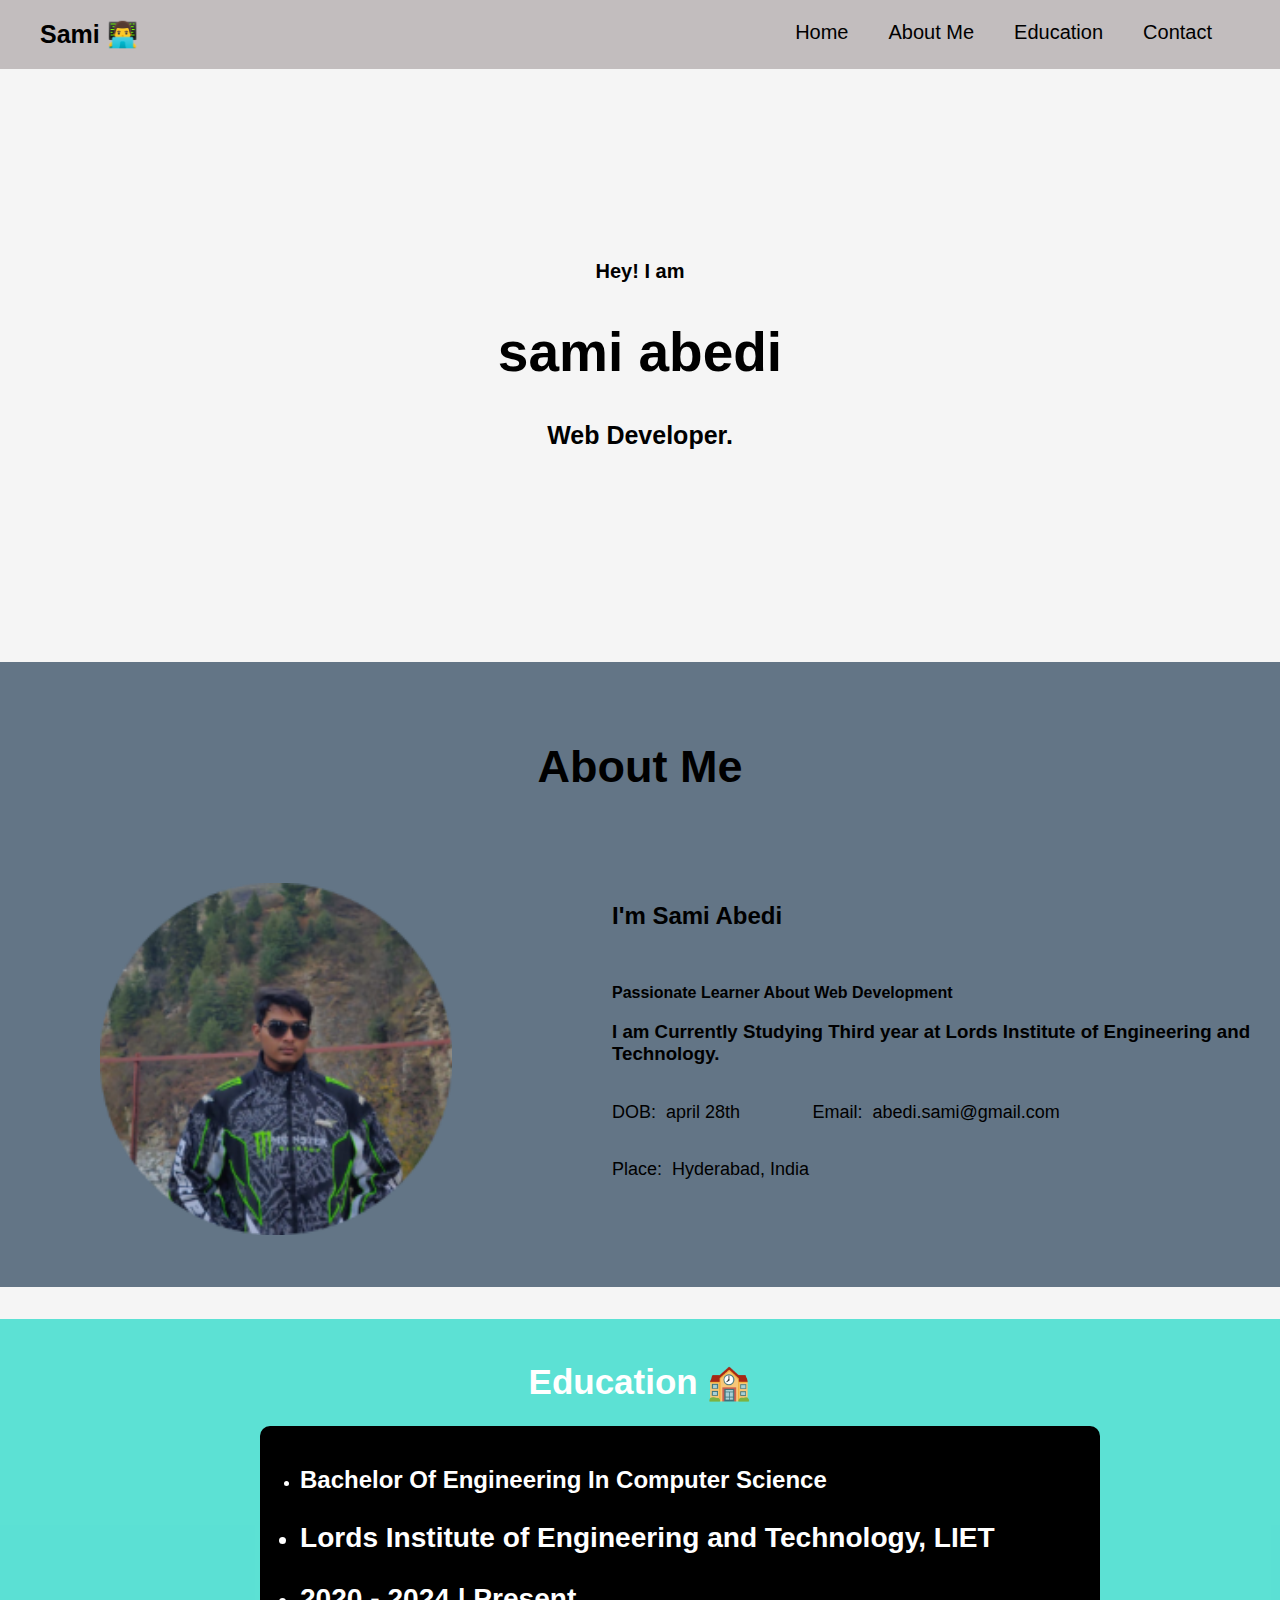
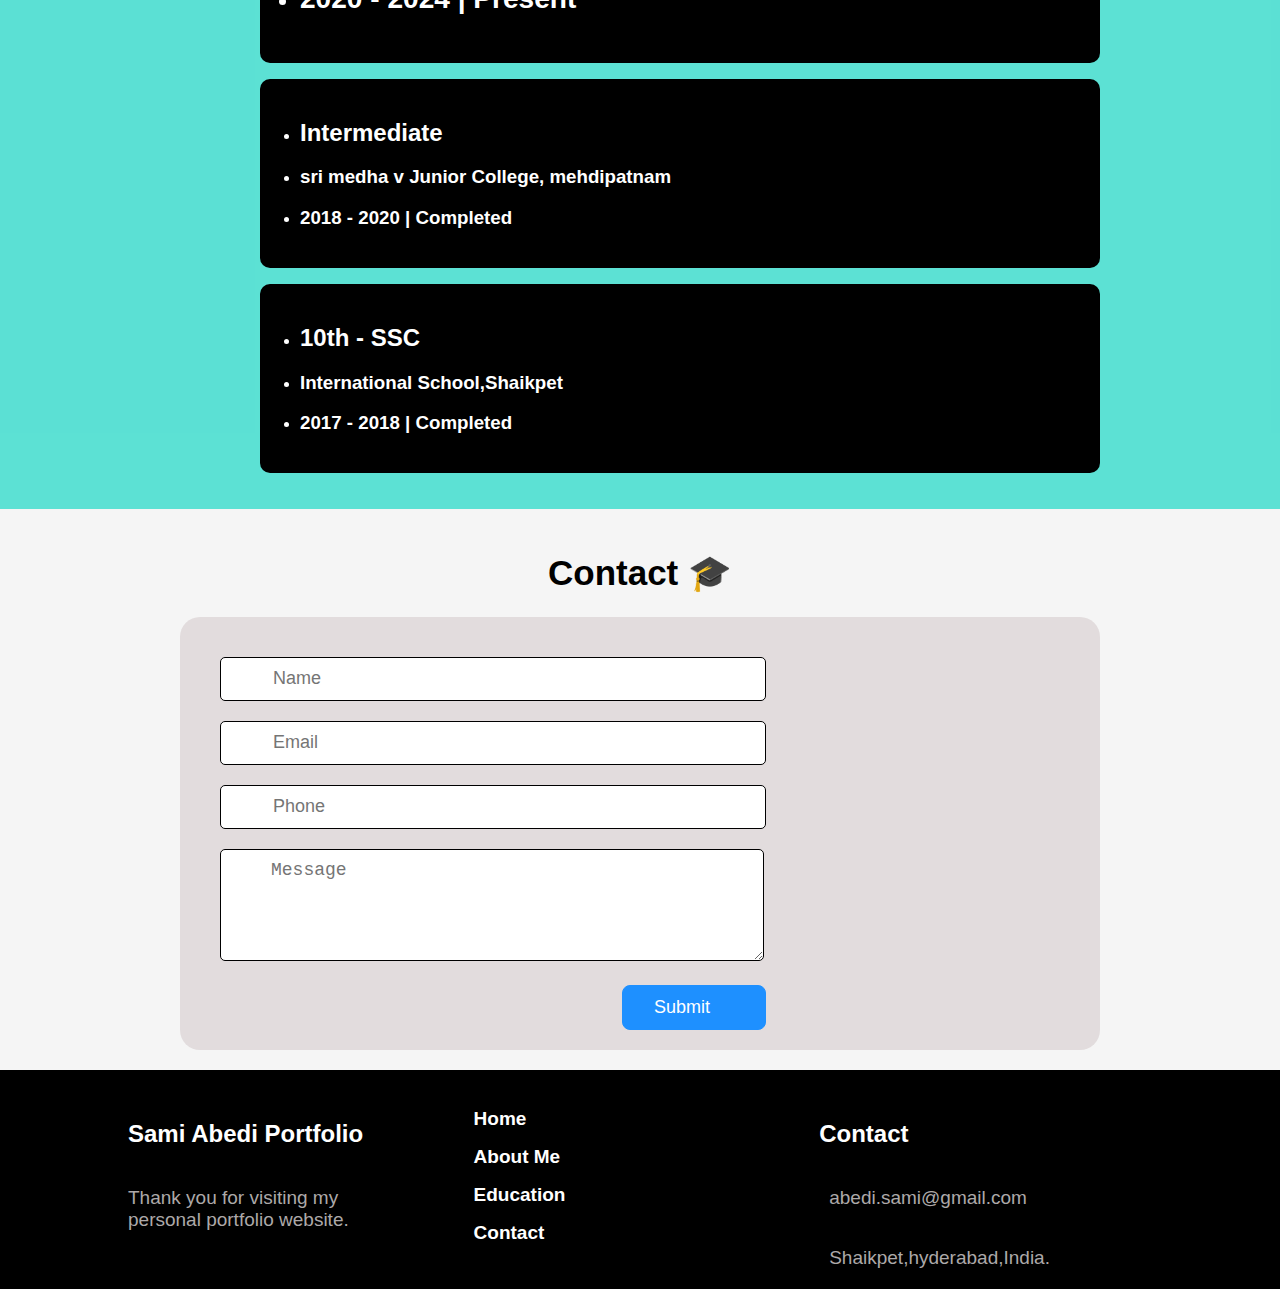
<file: OIBSIP_PORTFOLIO/index.html>
<!DOCTYPE html>
<html lang="en">

<head>
    <meta charset="UTF-8">
       <title>S . M . Sami Abedi</title>
    <link rel="stylesheet" href="style.css">
  
</head>

<body>
    <nav>
        <h2><a href="#Home">Sami 👨‍💻</a></h2>
        <ul class="menu">
            <li><a href="#Home">Home</a></li>
            <li><a href="#AboutMe">About Me</a></li>
            <li><a href="#Education">Education</a></li>
            <li><a href="#Contact">Contact</a></li>
        </ul>
    </nav>

    <section class="home" id="Home">
        <div>
            <h3>Hey! I am</h3>
            <h1>sami abedi</S></h1>
            <h2>Web Developer.</h2>
        </div>
    </section>

    <section class="aboutme" id="AboutMe">
        <h1><i class="fa fa-user"></i> About Me</h1>
        <div>
            <div class="aboutme_img">
                <img src="sami.png" alt="Sami Abedi">
            </div>
            <div class="aboutme_details">
                <h2>I'm Sami Abedi</h2>
                <br>
                <p>Passionate Learner About Web Development</p>
                <h3>I am Currently Studying Third year at Lords Institute of Engineering 
                                  and Technology. </h3>
                <div class="aboutme_contact">
                    <p>DOB: <span>april 28th</span></p>
                    <p>Email: <span>abedi.sami@gmail.com</span></p>
                    <p>Place: <span>Hyderabad, India </span></p>
                </div>
        </div>
    </section>

    <section class="education" id="Education">
        <h1><i class="fa fa-graduation-cap"></i> Education 🏫</h1>
        <ul>
            <li>
                <h2>Bachelor Of Engineering In Computer Science</h
            </li>
            <li>
                <h3>Lords Institute of Engineering and Technology, LIET</h3>
            </li>
            <li>
                <h3>2020 - 2024 | Present</h3>
            </li>
        </ul>
        <ul>
            <li>
                <h2>Intermediate</h2>
            </li>
            <li>
                <h3>sri medha v Junior College, mehdipatnam</h3>
            </li>
            <li>
                <h3>2018 - 2020 | Completed</h3>
            </li>
        </ul>
        <ul>
            <li>
                <h2>10th - SSC</h2>
            </li>
            <li>
                <h3>International School,Shaikpet</h3>
            </li>
            <li>
                <h3>2017 - 2018 | Completed</h3>
            </li>
        </ul>
    </section>

    <section class="contact" id="Contact">
        <h1><i class="fas fa-headset"></i> Contact 🎓</h1>
        <div>
            <div class="contact_Form">
                <form action="">
                    <div class="contact_Input">
                        <i class="fas fa-user"></i>
                        <input type="text" name="name" placeholder="Name">
                    </div>
                    <div class="contact_Input">
                        <i class="fas fa-envelope"></i>
                        <input type="text" name="email" placeholder="Email">
                    </div>
                    <div class="contact_Input">
                        <i class="fas fa-phone-alt"></i>
                        <input type="text" name="phone" placeholder="Phone">
                    </div>
                    <div class="contact_Input">
                        <i class="fas fa-comment-dots"></i>
                        <textarea type="text" name="message" placeholder="Message"></textarea>
                    </div>
                    <div class="contact_Submit">
                        <input type="submit" name="submit" placeholder="Submit">
                        <i class="fa fa-paper-plane"></i>
                        <!-- <button>
                            Submit <i class="fa fa-paper-plane"></i>
                        </button> -->
                    </div>
                </form>
            </div>
        </div>
    </section>

    <footer>
        <div class="footer_Content">
            <div class="footer_About">
                <h2>Sami Abedi Portfolio</h2>
                <p>
                    Thank you for visiting my personal portfolio website.
                
                </p>
            </div>
            <div class="footer_Links">
            
                <a href="#Home">Home</a>
                <a href="#AboutMe">About Me</a>
                <a href="#Education">Education</a>
                <a href="#Contact">Contact</a>
            </div>
            <div class="footer_Contact">
                <h2>Contact</h2>

                <p>
                    <i class="fa fa-envelope"></i>
                    abedi.sami@gmail.com
                </p>
    
                <p>
                    <i class="fa fa-map-marked-alt"></i>
                        Shaikpet,hyderabad,India.
                </p>
               
</body>

</html>
</file>
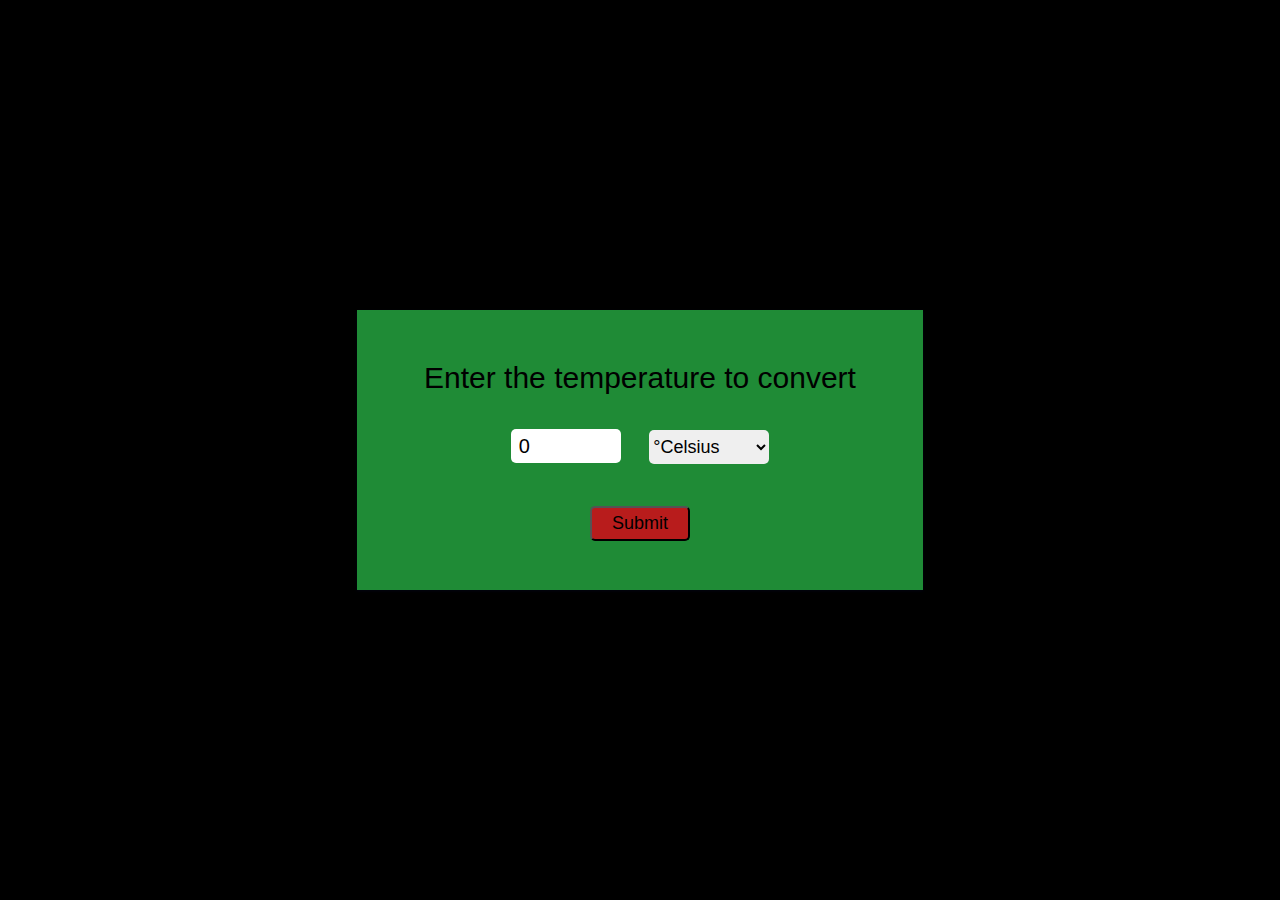
<file: OIBSIP_TempratureConverter/index.html>
<!DOCTYPE html>
<html lang="en">

<head>
    <meta charset="UTF-8">

    <link rel="stylesheet" href="style.css">
    <title>Temperature converter</title>
</head>

<body>
    <div class="container">
        <form id="calcTemp" onsubmit="calculateTemp(); return false">
            <label for="temp">Enter the temperature to convert</label>
            <br>
            <input type="number" name="temp" id="temp" value="0">
            <select name="temp_diff" id="temp_diff">
                <option value="cel">&#176;Celsius</option>
                <option value="fah">&#176;Fahrenheit</option>
            </select>
            <br>
            <input type="submit" name="temp" id="submit">
            <br>
            <span id="result"></span>
        </form>
    </div>

    <script src="script.js"></script>
</body>

</html>
</file>
<file: OIBSIP_PORTFOLIO/style.css>
body {
    margin: 0;
    padding: 0;
    font-family: sans-serif;
    background-color: whitesmoke
}
.aboutme{
    background-color: rgba(63, 85, 106, 0.8)
}

a {
    text-decoration: none;
}

::-webkit-scrollbar {
    width: 10px;
    background-color: wheat;
}
::-webkit-scrollbar-thumb {
    border-radius: 50px;
    background-color: rgba(63, 85, 106, 0.8);
}

/* nav start */
nav {
    position: fixed;
    top: 0;
    width: 100%;
    background-color: rgb(194, 189, 190);
    display: flex;
    justify-content: space-between;
}
nav>h2>a {
    padding-left: 40px;
    font-size: 25px;
    color: black;
}
nav>h2>a:hover {
    color: blueviolet;
    transition: 0.5s;
}
.menu {
    margin-right: 3em;
}
.menu {
    display: flex;
    flex-wrap: wrap;
}
.menu>li {
    list-style: none;
    display: inline-block;
    margin: 5px 20px;
    position: relative;
}
.menu>li>a {
    color: black;
    font-size: 20px;
    transition: .5s;
}
.menu>li>a:hover {
    color: dodgerblue;
    transition: .5s;
}
.menu>li::after {
    content: '';
    height: 3px;
    width: 0;
    background: dodgerblue;
    position: absolute;
    left: 0;
    bottom: -10px;
    transition: 0.5s;
}
.menu>li:hover::after {
    width: 100%;
}

@media only screen and (max-width: 1025px) {
    nav>ul {
        display: none;
    }
}
/* nav end */

/* home start */
.home {
    text-align: center;
    padding: 15em 0em 12em 0em;
}
.home>div {
    text-align: center;
}
.home h3 {
    font-size: 20px;
}
.home h1 {
    font-size: 55px;
}
.home h2 {
    font-size: 25px;
}
/* home end */

/* about me start */
.aboutme {
    margin-bottom: 2em;
    padding: 3em 0em;
}
.aboutme>h1 {
    font-size: 45px;
    text-align: center;
    margin-bottom: 2em;
}
.aboutme>h1>i {
    font-size: 40px;
}
.aboutme>div {
    display: grid;
    grid-template-columns: [one] 40% [two] 60%;
}
.aboutme>div>div {
    margin-left: 100px;
}
.aboutme_img>img {
    margin-left: 0em;
    width: 22em;
    border-radius: 20px;
}
.aboutme_details {
    padding-left: -20em;
}
.aboutme_details>h2 {
    font-weight: bolder;
}
.aboutme_details>p {
    font-weight: bold;
}
.aboutme_details>h4 {
    padding-right: 10em;
    font-size: 18px;
    font-weight: lighter;
    color: black;
}
.aboutme_contact {
    display: grid;
    grid-template-columns: [one] 30% [two] 50%;
    font-size: 18px;
    margin-bottom: 30px;
}
.aboutme_contact>p {
    color: black;
}
.aboutme_contact>p>span {
    color: black;
    margin-left: 5px;
}
.aboutme_details>a {
    color: white;
    font-weight: bold;
    font-size: 18px;
    border: 20px solid dodgerblue;
    background-color: dodgerblue;
    border-radius: 50px;
    transition: .5s;
}
.aboutme_details>a>i {
    font-size: 25px;
}
.aboutme_details>a:hover {
    color: black;
    transition: .5s;
}
/* about me end */

/* education start */
.education {
    padding: 20px;
    background-color: #2bdac9c2;
    color: white;
}
.education>h1 {
    text-align: center;
    font-size: 35px;
}
.education>ul {
    margin-left: 15em;
    margin-right: 10em;
    padding: 20px 40px;
    background-color: black;
    border-radius: 10px;
}
/* education end */

/* contact start */
.contact {
    padding:  20px;
}
.contact>h1 {
    text-align: center;
    font-size: 35px;
}
.contact>div {
    margin-left: 10em;
    margin-right: 10em;
    padding: 20px 40px;
    background-color: rgb(226, 220, 221);
    border-radius: 20px;
    display: flex;
}
.contact_Input {
    margin: 20px 0px;
}
.contact_Input>i {
    position: absolute;
    margin-left: 20px;
    margin-top: 10px;
    font-size: 20px;
}
.contact_Input>input, .contact_Input>textarea {
    width: 30em;
    height: 40px;
    font-size: 18px;
    word-spacing: normal;
    border: 1px solid black;
    border-radius: 5px;
    text-indent: 50px;
}
.contact_Input>textarea {
    width: 29em;
    height: 90px;
    text-indent: 40px;
    padding: 10px;
}
.contact_Submit {
    text-align: right;
}
.contact_Submit>i {
    position: absolute;
    margin-left: -45px;
    margin-top: 14px;
    font-size: 15px;
    color: white;
}
.contact_Submit>input {
    width: 8em;
    height: 45px;
    padding-right: 30px;
    font-size: 18px;
    font-weight: 500;
    background-color: dodgerblue;
    color: white;
    border: 1px solid dodgerblue;
    border-radius: 8px;
    cursor: pointer;
}
/* contact end */

/* footer start */
footer {
    background-color: black;
    width: 100%;
    color: white;
    padding-top: 30px;
    padding-bottom: 1px;
}
.footer_Content {
    display: flex;
    flex-direction: row;
    flex-wrap: wrap;
    padding-left: 8em;
}
.footer_Content>div {
    width: 30%;
    display: flex;
    flex-direction: column;
}
.footer_About>p {
    margin-right: 5em;
    color: rgb(173, 169, 169);
    font-size: 19px;
}
.footer_Links>a {
    font-weight: bold;
    font-size: 19px;
    padding: 8px 0px;
    color: white;
    transition: .5s;
}
.footer_Links>a:hover {
    color: dodgerblue;
    transition: .5s;
}
.footer_Contact>p {
    color: rgb(173, 169, 169);
    font-size: 19px;
}
.footer_Contact>p>i {
    color: blueviolet;
    padding-right: 10px;
}
.footer_Contact>div {
    margin: 20px 0px;
}
.footer_Contact>div>a {
    font-size: 18px;
    padding: 10px;
    margin: 5px;
    color: black;
    border: 1px solid white;
    background-color: white;
    border-radius: 50px;
    transition: .7s;
}
.footer_Contact>div>a:hover {
    background-color: transparent;
    color: blueviolet;
    transition: .7s;
}
footer>p {
    font-size: 19px;
    text-align: center;
    padding-top: 30px;
}
footer>p>i {
    color: red;
}
footer>p>a {
    color: blueviolet;
    transition: .5s;
}
footer>p>a:hover {
    color: white;
    transition: .5s;
}
/* footer end */
</file>
<file: OIBSIP_TempratureConverter/style.css>
@import url('https://fonts.googleapis.com/css2?family=Raleway:ital,wght@0,300;0,500;0,600;0,700;1,300;1,400;1,500;1,600;1,700&family=Roboto:wght@100;300;400;700&family=Ubuntu:ital,wght@0,300;0,400;0,500;1,300;1,400;1,500;1,700&display=swap');

* {
    box-sizing: border-box;
    padding: 0;
    margin: 0;
    font-family: 'Poppins', sans-serif;
}

.container {
    display: flex;
    justify-content: center;
    align-items: center;
    height: 100vh;
    text-align: center;
    background-color: black;
}

#calcTemp {
    padding: 29px 67px;
    min-height: 32WK0px;
    background-color: rgb(31, 139, 54);
    box-shadow: rgba(22, 29, 136, 0.12) 0px 1px 3px, rgba(0, 0, 0, 0.24) 0px 1px 2px;
}

label {
    font-size: 30px;
    line-height: 78px;
}

#temp {
    width: 110px;
    height: 34px;
    border-radius: 5px;
    margin: 12px;
    padding: 8px;
    font-size: 20px;
    font-weight: 500;
    border: none;
    outline: none;
}

#temp_diff {
    width: 120px;
    height: 34px;
    border-radius: 5px;
    margin: 12px;
    font-size: 18px;
    font-weight: 500;
    border: none;
    outline: none;
}

#submit {
    width: 100px;
    border-radius: 5px;
    margin: 30px 0 20px 0;
    font-size: 18px;
    background-color: rgb(184, 28, 28);
    padding: 5px;
    transition: all 0.5s ease;
}

#submit:hover{
    background-color: rgb(134, 17, 129);
    cursor: pointer;
}

#result{
    font-size: 27px;
}
</file>
